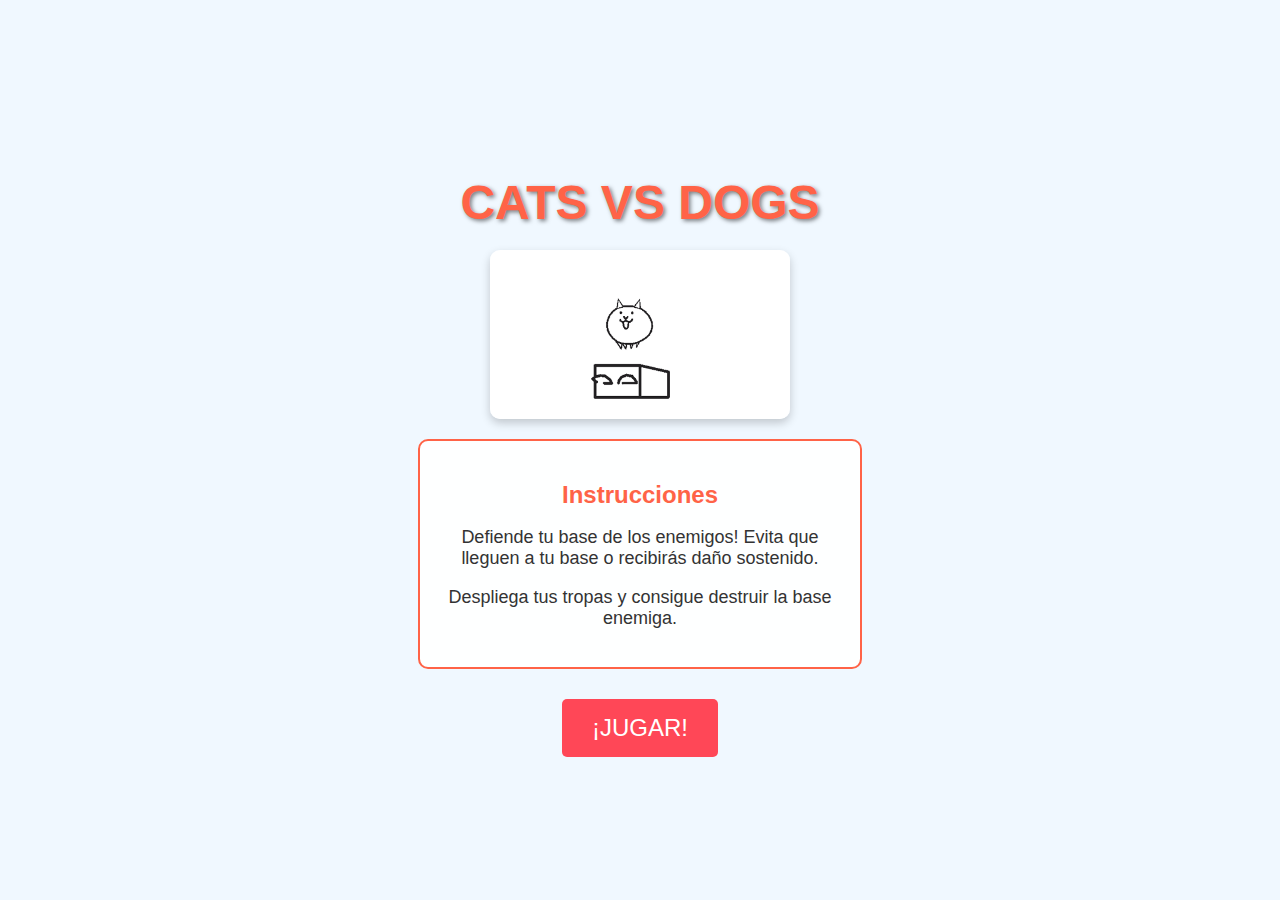
<file: index.html>
<!DOCTYPE html>
<html lang="es">
<head>
    <meta charset="UTF-8">
    <meta name="viewport" content="width=device-width, initial-scale=1.0">
    <title>CATS VS DOGS - Menú Principal</title>
    <link rel="stylesheet" href="./src/styles/menu.css"> 
</head>
<body>
    <div class="menu-container">
        <h1>CATS VS DOGS</h1>
        <img src="./src/img/menu.gif" alt="Cats vs Dogs" class="main-gif">
        
        <div class="instructions-box">
            <h2>Instrucciones</h2>
            <p>Defiende tu base de los enemigos! Evita que lleguen a tu base o recibirás daño sostenido.</p>
            <p>Despliega tus tropas y consigue destruir la base enemiga.</p>
        </div>
        
        <a href="./src/pages/game.html" class="play-button">¡JUGAR!</a>
    </div>
</body>
</html>
</file>
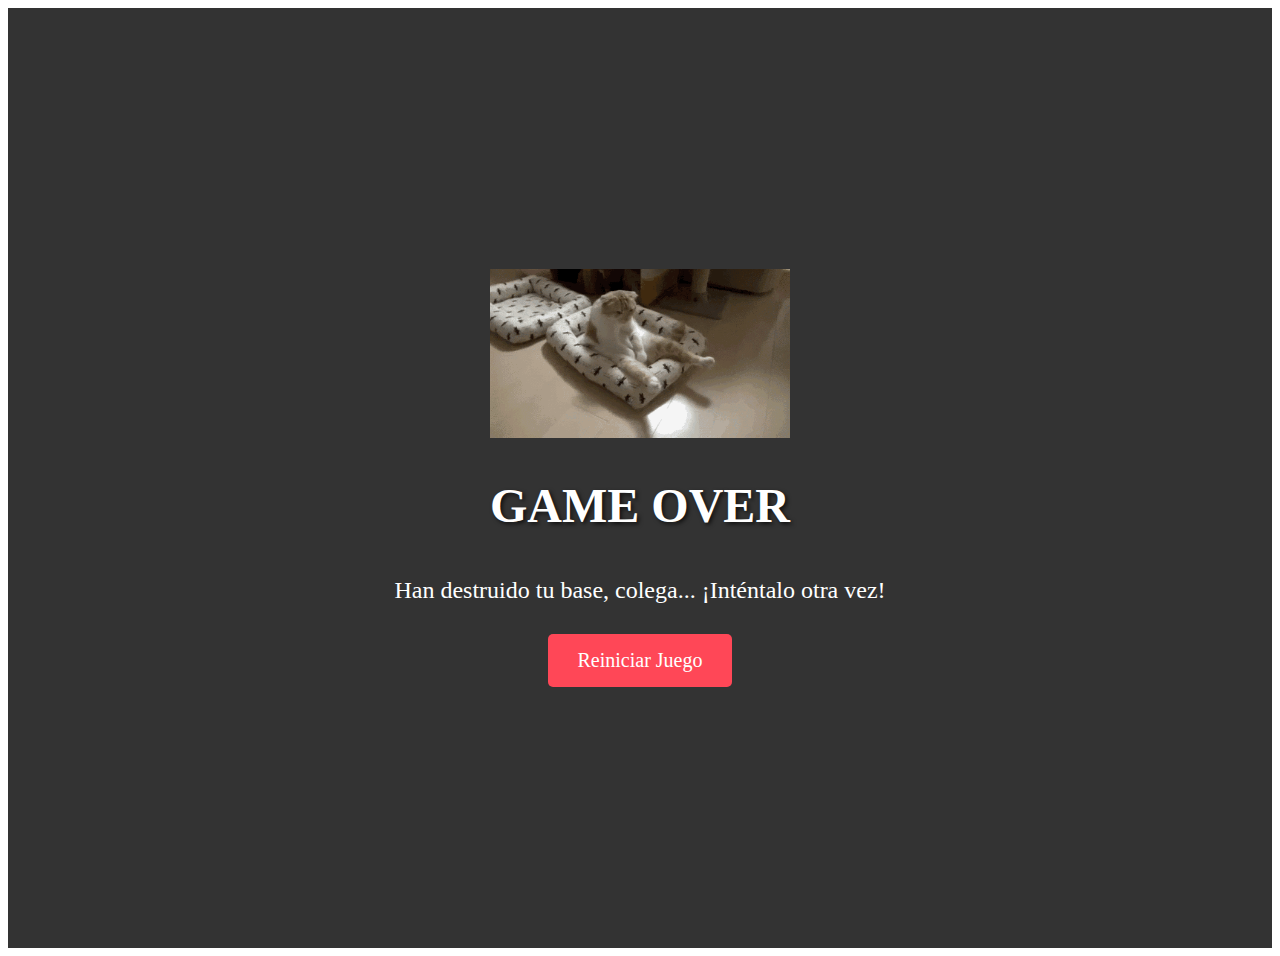
<file: src/pages/gameOver.html>
<!DOCTYPE html>
<html lang="es">
<head>
    <meta charset="UTF-8">
    <meta name="viewport" content="width=device-width, initial-scale=1.0">
    <title>Game Over</title>
    <link rel="stylesheet" href="../styles/gameOverDog.css"> 
</head>
<body>
    <div class="game-over-container">
        <img src="../img/gameOver.gif" alt="Game Over" class="game-over-gif">
        <h1>GAME OVER</h1>
        <p>Han destruido tu base, colega... ¡Inténtalo otra vez!</p>
        <a href="game.html" class="restart-button">Reiniciar Juego</a>
    </div>
</body>
</html>
</file>
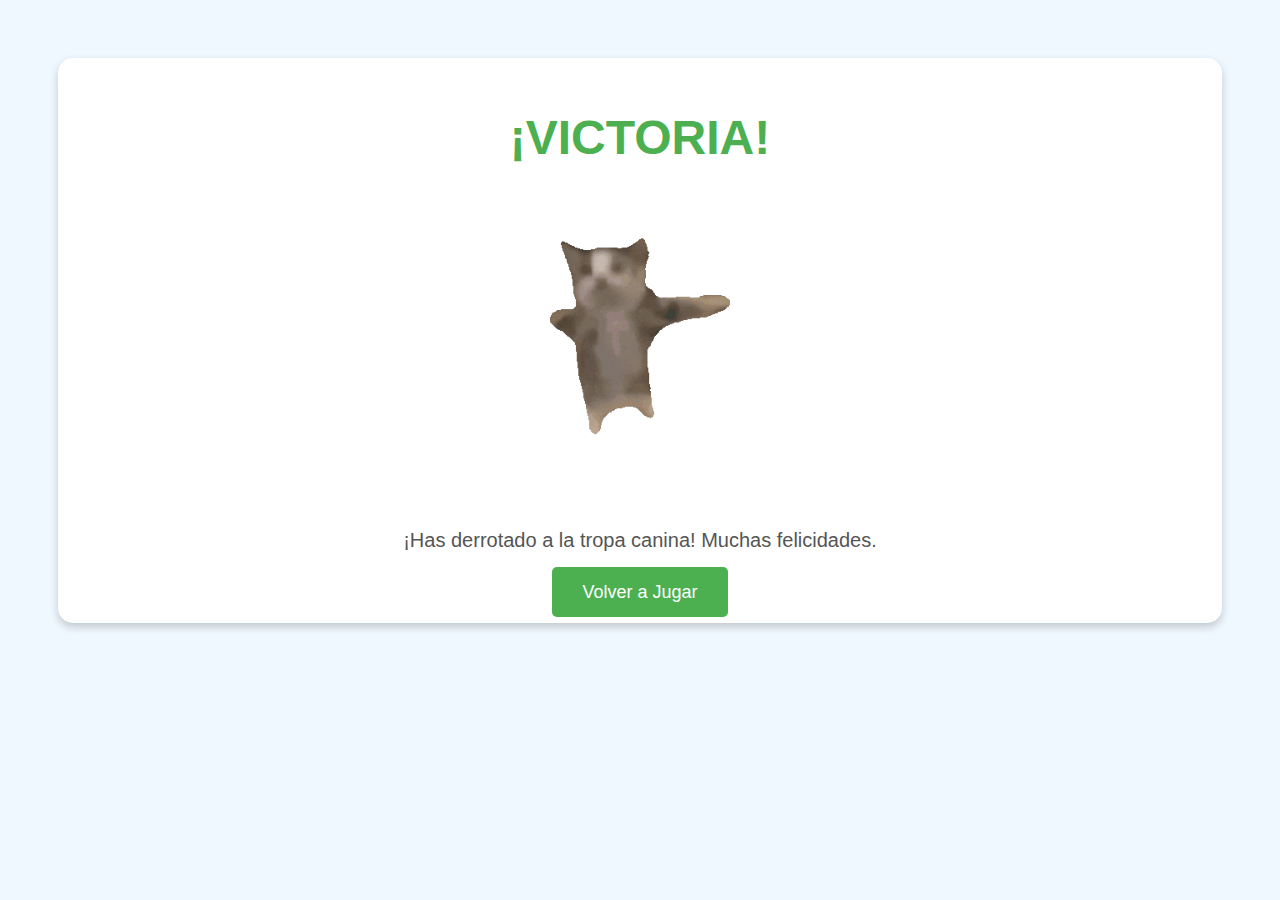
<file: src/pages/victory.html>
<!DOCTYPE html>
<html lang="es">
<head>
    <meta charset="UTF-8">
    <meta name="viewport" content="width=device-width, initial-scale=1.0">
    <title>Victory</title>
    <link rel="stylesheet" href="../styles/victory.css"> 
</head>
<body>
    <div class="container">
        <h1>¡VICTORIA!</h1>
        <img src="../img/victory.gif" alt="Victoria" class="victory-gif">
        <p>¡Has derrotado a la tropa canina! Muchas felicidades.</p>
        <a href="../../index.html" class="restart-button">Volver a Jugar</a>
    </div>
</body>
</html>
</file>
<file: src/styles/menu.css>
body {
    margin: 0;
    font-family: 'Arial', sans-serif;
    background-color: #f0f8ff; /* Fondo claro */
}

.menu-container {
    display: flex;
    flex-direction: column;
    align-items: center;
    justify-content: center;
    height: 100vh;
    text-align: center;
}

h1 {
    font-size: 48px;
    color: #ff6347; /* Color de texto vibrante */
    text-shadow: 2px 2px 4px rgba(0, 0, 0, 0.5);
    margin-bottom: 20px;
}

.main-gif {
    width: 300px; /* Ajusta el tamaño según tu GIF */
    height: auto;
    margin-bottom: 20px;
    border-radius: 10px; /* Bordes redondeados */
    box-shadow: 0 4px 10px rgba(0, 0, 0, 0.2);
}

.instructions-box {
    background-color: rgba(255, 255, 255, 0.9); /* Fondo blanco con un poco de transparencia */
    border: 2px solid #ff6347; /* Borde colorido */
    border-radius: 10px;
    padding: 20px;
    width: 80%; /* Ancho del cuadro */
    max-width: 400px; /* Ancho máximo */
    margin-bottom: 30px;
}

.instructions-box h2 {
    color: #ff6347; /* Color de encabezado */
    margin-bottom: 10px;
}

.instructions-box p {
    font-size: 18px;
    color: #333; /* Color del texto */
}

.play-button {
    background-color: #ff4757; /* Color del botón */
    color: white;
    text-decoration: none;
    padding: 15px 30px;
    border-radius: 5px;
    font-size: 24px;
    transition: background-color 0.3s;
}

.play-button:hover {
    background-color: #e84118; /* Color al pasar el ratón */
}
</file>
<file: src/styles/gameOverDog.css>
.game-over-container {
    display: flex;
    flex-direction: column;
    align-items: center;
    justify-content: center;
    height: 100vh;
    background-color: rgba(0, 0, 0, 0.8);
    color: white;
    text-align: center;
    padding: 20px;
}

.game-over-gif {
    width: 300px; /* Ajusta el tamaño según tu GIF */
    height: auto;
    margin-bottom: 20px;
}

h1 {
    font-size: 48px;
    margin: 20px 0;
    text-shadow: 2px 2px 4px rgba(0, 0, 0, 0.7);
}

p {
    font-size: 24px;
    margin-bottom: 30px;
}

.restart-button {
    background-color: #ff4757;
    color: white;
    text-decoration: none;
    padding: 15px 30px;
    border-radius: 5px;
    font-size: 20px;
    transition: background-color 0.3s;
}

.restart-button:hover {
    background-color: #e84118;
}
</file>
<file: src/styles/victory.css>
body {
    font-family: 'Arial', sans-serif;
    background-color: #f0f8ff;
    text-align: center;
    padding: 50px;
}

.container {
    background: white;
    border-radius: 15px;
    padding: 20px;
    box-shadow: 0 4px 8px rgba(0, 0, 0, 0.2);
}

h1 {
    color: #4CAF50;
    font-size: 48px;
    margin-bottom: 20px;
}

.victory-gif {
    width: 300px; 
    height: auto;
    margin-bottom: 20px;
}

p {
    font-size: 20px;
    color: #555;
    margin-bottom: 30px;
}

.restart-button {
    background-color: #4CAF50;
    color: white;
    padding: 15px 30px;
    text-decoration: none;
    border-radius: 5px;
    font-size: 18px;
    transition: background-color 0.3s;
}

.restart-button:hover {
    background-color: #45a049;
}
</file>
